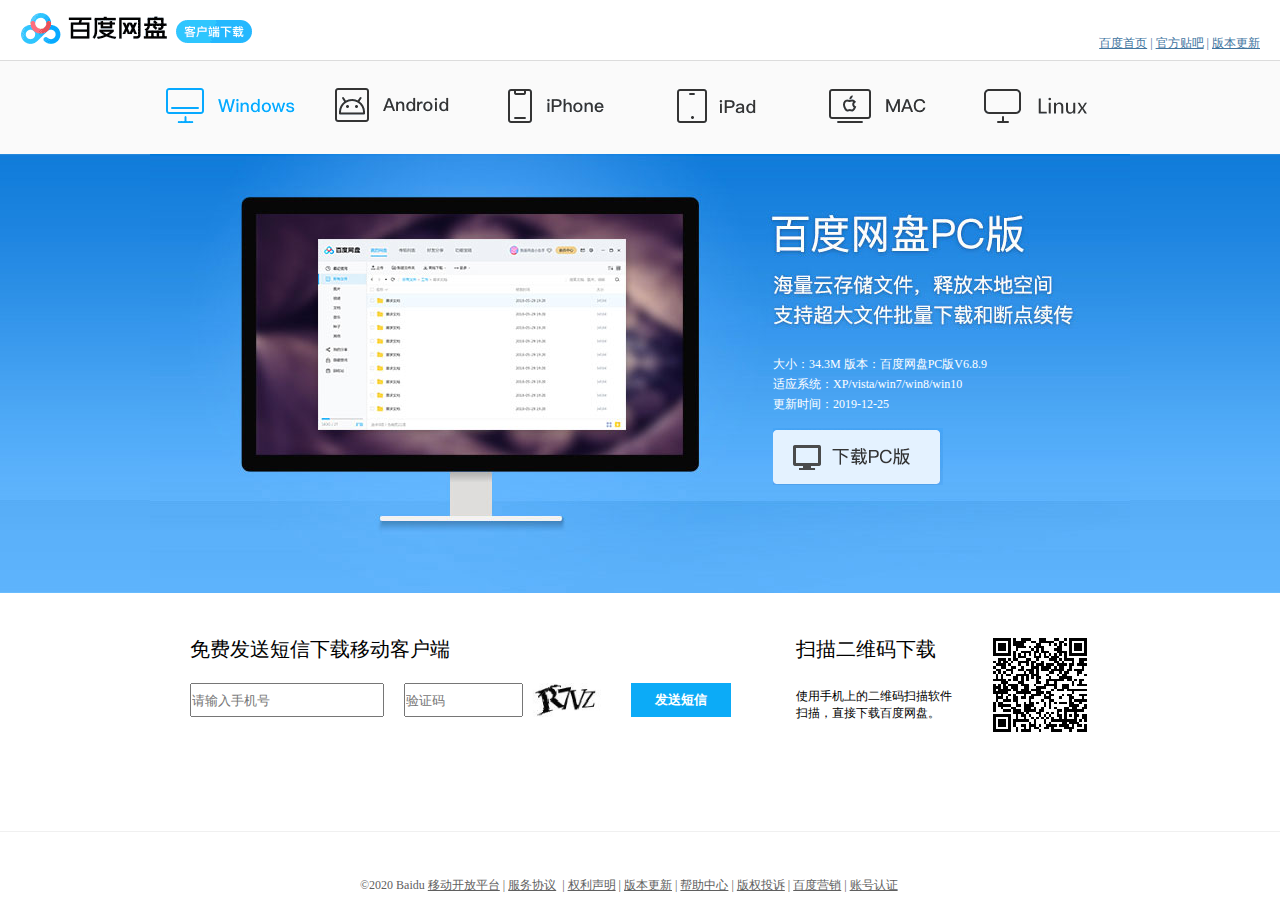
<file: demo/baidudisk/index.html>
<!DOCTYPE html>
<html lang="en">

<head>
  <meta charset="UTF-8">
  <meta name="viewport" content="width=device-width, initial-scale=1.0">
  <title>百度网盘 客户端下载</title>
  <link rel="stylesheet" href="css/index.css">
  <link href="images/favicon.ico" rel="shortcut icon" type="images/x-icon">
</head>

<body>
  <!-- 头部内容 -->
  <div class="header clearfix">
    <div class="header-left pull-left">
      <a href="https://pan.baidu.com" target="_new">百度网盘</a>
      <span>客户端下载</span>
    </div>
    <div class="header-right pull-right">
      <ul>
        <li><a href="https://www.baidu.com">百度首页</a></li>
        <li><span> | </span><a href="http://tieba.baidu.com/f?kw=%B0%D9%B6%C8%CD%F8%C5%CC">官方贴吧</a></li>
        <li><span> | </span><a href="http://pan.baidu.com/disk/version">版本更新</a></li>
      </ul>
    </div>
  </div>
  <!-- 下载平台选择菜单 -->
  <div class="download-menu">
    <ul class="tab-menu">
      <li><a href="">Windows</a></li>
      <li><a href="">Android</a></li>
      <li><a href="">iPhone</a></li>
      <li><a href="">iPad</a></li>
      <li><a href="">Mac</a></li>
      <li><a href="">Linux</a></li>
    </ul>
  </div>
  <!-- 详细信息模块 -->
  <div class="download-info">
    <div class="download-info-content">
      <div class="download-info-text">
        <p>大小：34.3M 版本：百度网盘PC版V6.8.9</p>
        <p>适应系统：XP/vista/win7/win8/win10</p>
        <p>更新时间：2019-12-25</p>
        <a href="#"><span>下载PC版</span></a>
      </div>
    </div>
  </div>
  <!-- 下载方式模块 -->
  <div class="download-method">
    <div class="download-method-content clearfix">
      <div class="download-method-left pull-left">
        <p class="title">免费发送短信下载移动客户端</p>
        <input class="phone" type="text" placeholder="请输入手机号">
        <input class="check-code"type="text" placeholder="验证码">
        <img src="images/genimage.jpg" alt="验证码" title="验证码">
        <button>发送短信</button>
      </div>
      <div class="download-method-right pull-right clearfix">
        <div class="code-left pull-left">
          <p class="title">扫描二维码下载</p>
          <p>使用手机上的二维码扫描软件扫描，直接下载百度网盘。</p>
        </div>
        <div class="code-right pull-left">
          <img src="images/baidu_app_link.png" alt="">
        </div>
      </div>
    </div>
  </div>
  <!-- 尾部模块 -->
  <div class="footer">
      <ul class="footer-content">
        <li>©2020 Baidu<a href="">移动开放平台</a><span>|</span></li>
        <li><a href="">服务协议</a><span> |</span></li>
        <li><a href="">权利声明</a><span>|</span></li>
        <li><a href="">版本更新</a><span>|</span></li>
        <li><a href="">帮助中心</a><span>|</span></li>
        <li><a href="">版权投诉</a><span>|</span></li>
        <li><a href="">百度营销</a><span>|</span></li>
        <li><a href="">账号认证</a></li>
      </ul>
  </div>
</body>

</html>
</file>
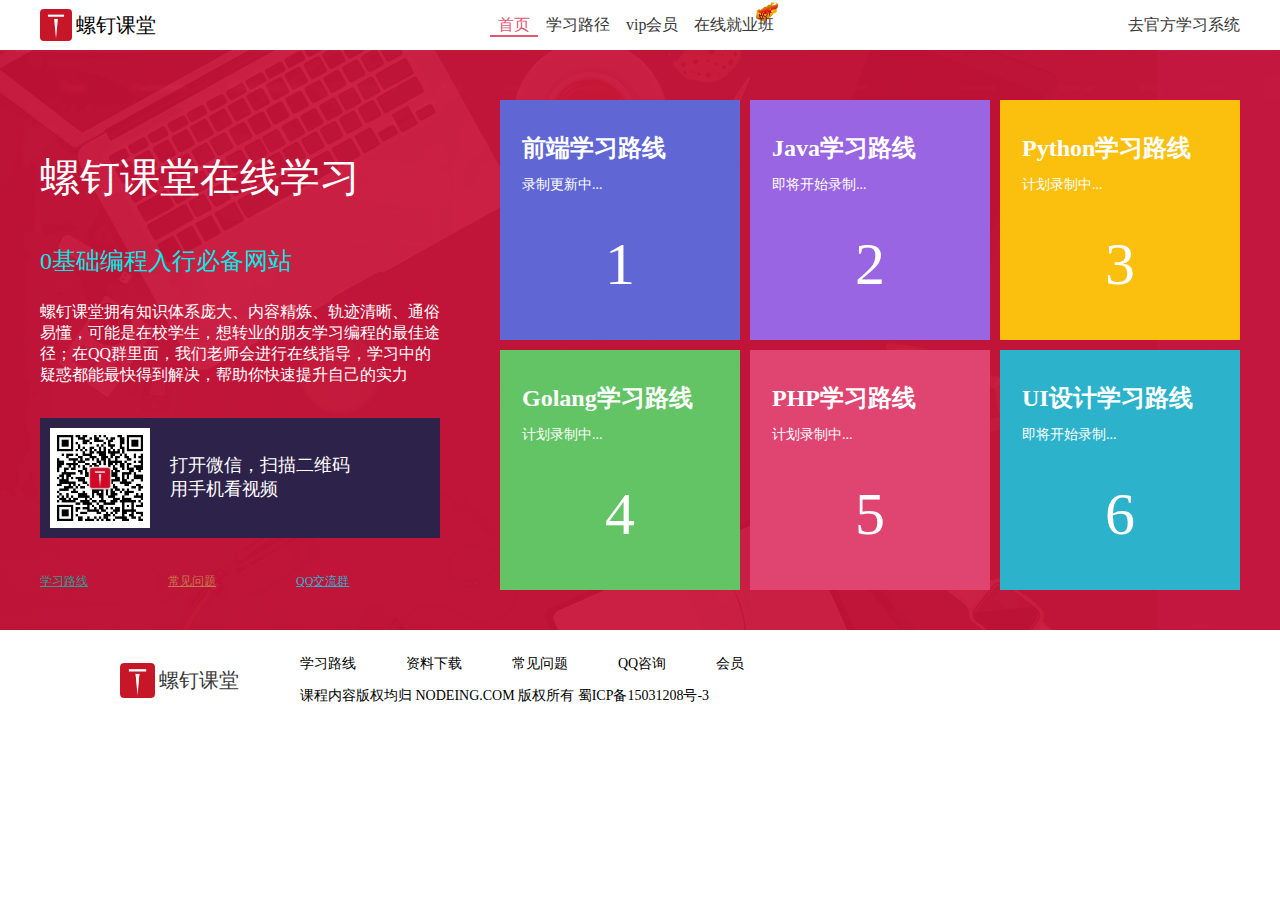
<file: demo/nodeing/index.html>
<!DOCTYPE html>
<html lang="en">

<head>
  <meta charset="UTF-8">
  <meta name="viewport" content="width=device-width, initial-scale=1.0">
  <title>螺钉课堂</title>
  <link rel="stylesheet" href="css/index.css">
</head>

<body>
  <!-- 头部内容 -->
  <div class="header">
    <div class="header-content clearfix">
      <div class="header-left pull-left">
        <img src="images/logo.png" alt="">
        <span>螺钉课堂</span>
      </div>
      <div class="header-menu">
        <ul>
          <li><a href="" class="active">首页</a></li>
          <li><a href="">学习路径</a></li>
          <li><a href="">vip会员</a></li>
          <li class="hot"><a href="">在线就业班</a></li>
        </ul>
      </div>
      <div class="header-right pull-right">
        <p><a href="">去官方学习系统</a></p>
      </div>
    </div>
  </div>
  <!-- 主体内容 -->
  <div class="main">
    <div class="main-content clearfix">
      <div class="main-left pull-left">
        <p class="main-title">螺钉课堂在线学习</p>
        <p class="subhead">0基础编程入行必备网站</p>
        <p>螺钉课堂拥有知识体系庞大、内容精炼、轨迹清晰、通俗易懂，可能是在校学生，想转业的朋友学习编程的最佳途径；在QQ群里面，我们老师会进行在线指导，学习中的疑惑都能最快得到解决，帮助你快速提升自己的实力</p>
        <div class="qrcode">
          <div class="qrcode-content">
            <div class="qrcode-left">
              <img src="images/qrcode.jpeg" alt="">
            </div>
            <div class="qrcode-right">
              <p>打开微信，扫描二维码</p>
              <p>用手机看视频</p>
            </div>
          </div>
        </div>
        <ul class="summary-list">
          <li><a href="">学习路线</a></li>
          <li><a href="">常见问题</a></li>
          <li><a href="">QQ交流群</a></li>
        </ul>
      </div>
      <div class="main-right pull-right">
        <ul>
          <li>
            <p>前端学习路线</p>
            <p>录制更新中...</p>
            <p>1</p>
          </li>
          <li>
            <p>Java学习路线</p>
            <p>即将开始录制...</p>
            <p>2</p>
          </li>
          <li>
            <p>Python学习路线</p>
            <p>计划录制中...</p>
            <p>3</p>
          </li>
          <li>
            <p>Golang学习路线</p>
            <p>计划录制中...</p>
            <p>4</p>
          </li>
          <li>
            <p>PHP学习路线</p>
            <p>计划录制中...</p>
            <p>5</p>
          </li>
          <li>
            <p>UI设计学习路线</p>
            <p>即将开始录制...</p>
            <p>6</p>
          </li>
        </ul>
      </div>
    </div>
  </div>
  <!-- 尾部内容 -->
  <div class="footer">
    <div class="footer-content clearfix">
      <div class="footer-left pull-left">
        <img src="images/logo.png" alt="">
        <span>螺钉课堂</span>
      </div>
      <div class="footer-right pull-left">
        <ul>
          <li><a href="">学习路线</a></li>
          <li><a href="">资料下载</a></li>
          <li><a href="">常见问题</a></li>
          <li><a href="">QQ咨询</a></li>
          <li><a href="">会员</a></li>
        </ul>
        <p>课程内容版权均归 NODEING.COM 版权所有 蜀ICP备15031208号-3</p>
      </div>
    </div>
  </div>
</body>

</html>
</file>
<file: demo/baidudisk/css/index.css>
* {
  margin: 0;
  padding: 0;
}
html {
  font-size: 12px;
}
li {
  list-style: none;
}
.clearfix {
  *zoom: 1;
}
.clearfix:after {
  content: ".";
  display: block;
  height: 0px;
  visibility: hidden;
  clear: both;
}

.pull-left {
  float: left;
}

.pull-right {
  float: right;
}
/* 头部内容 */
.header {
  height: 60px;
  border-bottom: 1px solid #dcdcdc;
  min-width: 980px;
}
/* 头部左边内容 */
.header-left {
  width: 300px;
  height: 60px;
}
/* 使用text-indent缩进值为负数，将a标签的内容和span的内容移出到网页之外 */
.header-left a, .header-left span {
  display: inline-block;
  text-indent: -9999px;
}
/* 使用背景显示Logo */
/* 背景图片定位水平移动向右移动为X正轴，垂直移动向下为Y正轴 */
.header-left a {
  height: 40px;
  width: 153px;
  background: url(../images/download-all.gif) no-repeat;
  background-position: -647px -2px;
  margin: 10px 0 0 18px;
}

.header-left span {
  height: 37px;
  width: 80px;
  background: url(../images/download-all.gif) no-repeat;
  background-position: -687px -50px;
}
/* 头部右边内容 */
.header-right {
  width: 300px;
  margin: 35px 17px 0 0;
}

.header-right ul {
  float: right;
}

.header-right li {
  float: left;
}

.header-right a {
  margin-right: 3px;
}

.header-right a, .header-right span {
  color: #41759f;
}

/* 下载平台选择菜单 */
.download-menu {
  height: 93px;
  background-color: #fafafa;
}

.tab-menu {
  height: 93px;
  width: 980px;
  margin: 0 auto;
}

.tab-menu li{
  width: 161px;
  height: 93px;
  float: left;
}

.tab-menu li a {
  display: inline-block;
  height: 40px;
  width: 161px;
  margin-top: 25px;
  text-indent: -9999px;
}
.tab-menu li:nth-of-type(1) a{
  background: url(../images/download-all.gif) no-repeat;
  background-position: 2px -186px;
}

.tab-menu li:nth-of-type(1) a:hover{
  background: url(../images/download-all.gif) no-repeat;
  background-position: 2px -186px;
}

.tab-menu li:nth-of-type(2) a{
  background: url(../images/download-all.gif) no-repeat;
  background-position: -172px -129px;
}
.tab-menu li:nth-of-type(2) a:hover{
  background: url(../images/download-all.gif) no-repeat;
  background-position: -172px -184px;
}

.tab-menu li:nth-of-type(3) a{
  background: url(../images/download-all.gif) no-repeat;
  background-position: -347px -127px;
}
.tab-menu li:nth-of-type(3) a:hover{
  background: url(../images/download-all.gif) no-repeat;
  background-position: -347px -183px;
}

.tab-menu li:nth-of-type(4) a{
  background: url(../images/download-all.gif) no-repeat;
  background-position: -498px -129px;
}
.tab-menu li:nth-of-type(4) a:hover{
  background: url(../images/download-all.gif) no-repeat;
  background-position: -498px -185px;
}

.tab-menu li:nth-of-type(5) a{
  background: url(../images/download-all.gif) no-repeat;
  background-position: -754px -128px;
}
.tab-menu li:nth-of-type(5) a:hover{
  background: url(../images/download-all.gif) no-repeat;
  background-position: -754px -184px;
}

.tab-menu li:nth-of-type(6) a{
  background: url(../images/download-all.gif) no-repeat;
  background-position: -894px -128px;
}
.tab-menu li:nth-of-type(6) a:hover{
  background: url(../images/download-all.gif) no-repeat;
  background-position: -894px -184px;
}

/* 下载详情信息 */
.download-info {
  height: 440px;
  background: url(../images/download_bg.png) repeat-x;
}
.download-info-content {
  background: url(../images/guanjia_bg.jpg) no-repeat;
  height: 440px;
  width: 980px;
  margin: 0 auto;
  position: relative;
}

.download-info-text{
  position: absolute;
  top: 200px;
  left: 623px;
}

.download-info-text a {
  display: block;
  width: 170px;
  height: 57px;
  background-color: red;
  background: url(../images/download-all.gif) no-repeat;
  background-position: -415px -292px;
  margin-top: 14px;
}

.download-info-text p {
  color: white;
  line-height: 20px;
}

.download-info-text span {
  text-indent: -9999px;
  display: block;
}
/* 下载方式模块 */
.download-method {
  height: 195px;
  border-bottom: 1px solid #f0f0f0;
}

.download-method-content {
  height: 195px;
  width: 900px;
  margin: 0 auto;
  margin-top: 42px;
}

.download-method-left {
}

.download-method-left .title, .download-method-right .title{
  font-size: 20px;
}

.download-method-left input {
  height: 30px;
  vertical-align: middle;
  margin-top: 20px;
}

.download-method-left img, .download-method-left button {
  height: 34px;
  vertical-align: middle;
  margin-top: 20px;
}

.download-method-left .phone {
  width: 190px;
  margin-right: 17px;
}
.download-method-left .check-code {
  width: 115px;
}
.download-method-left button {
  color: white;
  font-weight: bold;
  width: 100px;
  background-color: #0cabf7;
  border: none;
}

.download-method-left button:hover {
  background-color: #0098ea;
  cursor: pointer;
}

.code-left {
  width: 160px;
  margin-right: 35px;
}

.code-left p:nth-of-type(2) {
  margin-top: 25px;
}

.footer {
  margin-top: 45px;
}

.footer-content {
  width: 560px;
  margin: 0 auto;
}

.footer-content li {
  float: left;
  color: #5f5f5f;
}

.footer-content a {
  margin: 0 3px;
  color: #5f5f5f;
}
</file>
<file: demo/nodeing/css/index.css>
/* 公共样式 */
* {
  margin: 0;
  padding: 0;
}

li {
  list-style: none;
}

.clearfix {
  *zoom: 1;
}

.clearfix:after {
  content: ".";
  display: block;
  height: 0px;
  visibility: hidden;
  clear: both;
}

.pull-left {
  float: left;
}

.pull-right {
  float: right;
}

/* 头部样式 */
.header {
  height: 50px;
  font-size: 16px;
}
.header-content {
  height: 50px;
  width: 1200px;
  min-width: 1200px;
  margin: 0 auto;
}
.header-left img, .header-left span {
  vertical-align: middle;
  line-height: 50px;
}
.header-left img {
  height: 32px;
  width: 32px;
}
.header-left span {
  font-size: 20px;
}

.header-menu {
  width: 300px;
  margin: 0 auto;
}

.header-menu li {
  float: left;
}

.header-menu a {
  padding: 2px 8px;
  color: black;
}

.header-menu .active {
  border-bottom: 2px solid #e15671;
  color: #e15671;
}

.header-menu a:hover {
  border-bottom: 2px solid #e15671;
  color: #e15671;
}

.header-menu a, .header-right a {
  color: #383838;
  line-height: 50px;
  text-decoration: none;
}

.hot {
  background: url(../images/hot.png) no-repeat;
  background-size: 22px 20px;
  background-position: 70px 2px ;
}
/* 中部主体内容 */
.main {
  height: 580px;
  background: url(../images/bj.png) no-repeat;
}
.main-content {
  width: 1200px;
  margin: 0 auto;
}
.main-left {
  width: 400px;
  color: white;
}
.main-left p:nth-of-type(3) {
  margin-top: 25px;
}
.main-title{
  font-size: 40px;
  padding-top: 100px;
}
.subhead {
  color: #06e9e6;
  font-size: 24px;
  margin-top: 40px
}
.qrcode {
  width: 400px;
  height: 120px;
  background-color: #2d2249;
  font-size: 18px;
  margin-top: 32px;
}
.qrcode-content {
  height: 100px;
  padding: 10px 0 0 10px;
}
.qrcode-content img {
  height: 100px;
  float: left;
}
.qrcode-right {
  float: left;
  margin-left: 20px;
  padding-top: 25px;
}
.summary-list {
  margin-top: 35px;
}

.summary-list li {
  float: left;
  font-size: 12px;
  margin-right: 80px;
}
.summary-list li:nth-of-type(1) a{
  color: #319b90;
}
.summary-list li:nth-of-type(2) a{
  color: #c8764c;
}
.summary-list li:nth-of-type(3) a{
  color: #32accc;
}
/* 主体内容右边部分 */
.main-right {
  width: 740px;
  padding-top: 50px;
}
.main-right li {
  height: 208px;
  width: 196px;
  float: left;
  padding: 32px 22px 0 22px;
  color: white;
}

.main-right ul li p:nth-of-type(1) {
  font-size: 24px;
  font-weight: bold;
}
.main-right ul li p:nth-of-type(2) {
  font-size: 14px;
  margin-top: 12px;
}
.main-right ul li p:nth-of-type(3) {
  font-size: 60px;
  text-align: center;
  line-height: 140px;
}

.main-right li:nth-of-type(1) {
  background-color: #6067d5;
  margin-right: 10px;
}
.main-right li:nth-of-type(2) {
  background-color: #9965e2;
  margin-right: 10px;
}
.main-right li:nth-of-type(3) {
  background-color: #fbc00d;
}
.main-right li:nth-of-type(4) {
  background-color: #62c464;
  margin: 10px 10px 0 0;
}
.main-right li:nth-of-type(5) {
  background-color: #e04571;
  margin: 10px 10px 0 0;
}
.main-right li:nth-of-type(6) {
  background-color: #2cb3cb;
  margin-top: 10px;
}
/* 尾部代码 */
.footer {
  height: 100px;
}
.footer-content {
  margin-left: 120px;
}
.footer-left {
  width: 120px;
  margin-right: 60px;
}
.footer-left img {
  height: 35px;
  width: 35px;
}

.footer-left img, .footer-left span {
  vertical-align: middle;
  line-height: 100px;
  font-size: 20px;
  color: #383838;
}

.footer-right {
  padding-top: 25px;
  font-size: 14px;
}

.footer-right ul {
  margin-bottom: 18px;
  display: block;
  height: 14px;
}
.footer-right li {
  float: left;
  padding-right: 50px;
}
.footer-right a {
  color: black;
  text-decoration: none;
}
</file>
